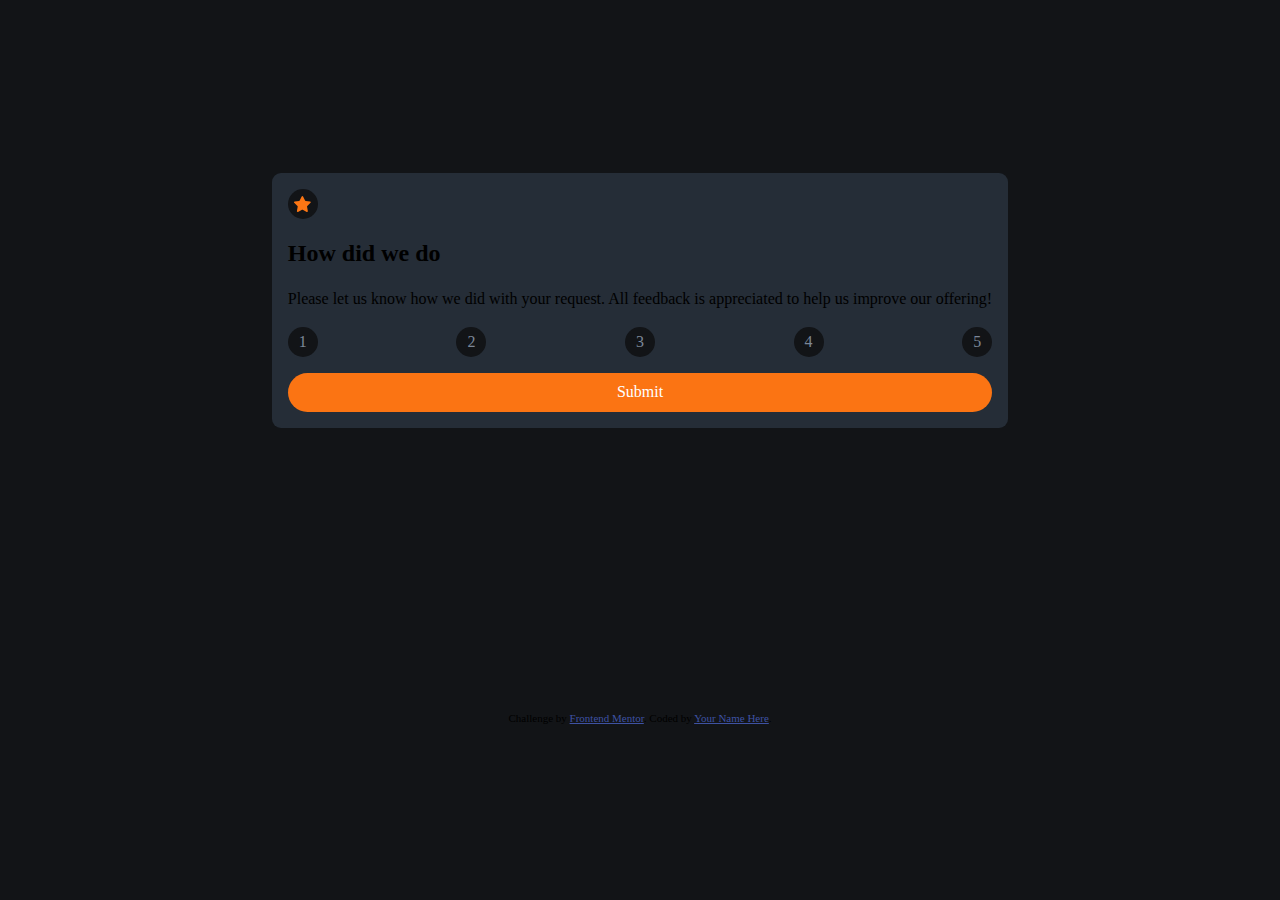
<file: interactive-rating-component-main/index.html>
<!DOCTYPE html>
<html lang="en">
  <head>
    <meta charset="UTF-8" />
    <meta name="viewport" content="width=device-width, initial-scale=1.0" />
    <!-- displays site properly based on user's device -->

    <link
      rel="icon"
      type="image/png"
      sizes="32x32"
      href="./images/favicon-32x32.png"
    />

    <title>Frontend Mentor | Interactive rating component</title>

    <link rel="stylesheet" href="./style.css" />
    <link rel="stylesheet" href="./reset.css" />

    <!-- Feel free to remove these styles or customise in your own stylesheet 👍 -->
    <style>
      .attribution {
        font-size: 11px;
        text-align: center;
      }
      .attribution a {
        color: hsl(228, 45%, 44%);
      }
    </style>
  </head>
  <body>
    <main>
      <!-- Rating state start -->

      <div class="box active">
        <div class="rating--section grid__section">
          <div class="icon">
            <img src="./images/icon-star.svg" alt="star logo image" />
          </div>
          <h2>How did we do</h2>
          <p>
            Please let us know how we did with your request. All feedback is
            appreciated to help us improve our offering!
          </p>
          <ul class="ratings" data-ratings="">
            <li data-rating="1">1</li>
            <li data-rating="2">2</li>
            <li data-rating="3">3</li>
            <li data-rating="4">4</li>
            <li data-rating="5">5</li>
          </ul>
          <button id="submit">Submit</button>
        </div>
        <div id="demo"></div>
      </div>

      <!-- Rating state end -->

      <!-- Thank you state start -->
      <div class="box output__section">
        <img src="./images/illustration-thank-you.svg" alt="" />
        <p class="ratings__selected">You have selected blank out of 5</p>

        <h1>Thank you!</h1>
        <p>
          We appreciate you taking the time to give a rating. If you ever need
          more support, don’t hesitate to get in touch!
        </p>
      </div>

      <!-- Thank you state end -->

      <div class="attribution">
        Challenge by
        <a href="https://www.frontendmentor.io?ref=challenge" target="_blank"
          >Frontend Mentor</a
        >. Coded by <a href="#">Your Name Here</a>.
      </div>
    </main>

    <script src="./script.js"></script>
  </body>
</html>
</file>
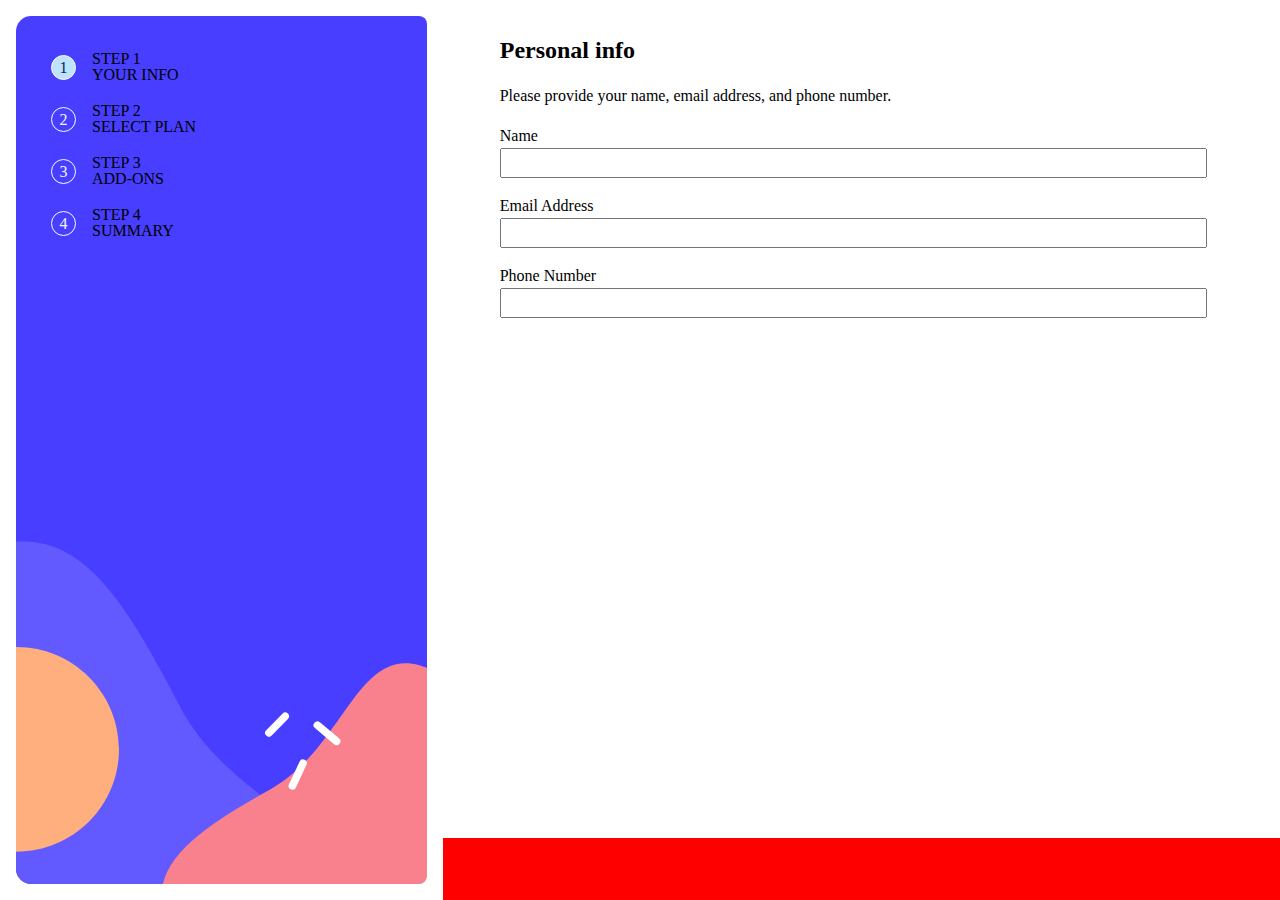
<file: multi-step-form-main/index.html>
<!DOCTYPE html>
<html lang="en">
  <head>
    <meta charset="UTF-8" />
    <meta http-equiv="X-UA-Compatible" content="IE=edge" />
    <meta name="viewport" content="width=device-width, initial-scale=1.0" />
    <title>Multi step form</title>

    <link rel="stylesheet" href="./reset.css" />
    <link rel="stylesheet" href="./style.css" />

    <link rel="shortcut icon" href="#" />

    <script src="./script.js" defer></script>
  </head>
  <body>
    <main>
      <nav class="navigation">
        <ul>
          <li>
            <div class="number" data-step-indicate>1</div>
            <div class="nav--title">
              <p>step 1</p>
              <p>your info</p>
            </div>
          </li>
          <li>
            <div class="number" data-step-indicate>2</div>
            <div class="nav--title">
              <p>step 2</p>
              <p>select plan</p>
            </div>
          </li>
          <li>
            <div class="number" data-step-indicate>3</div>
            <div class="nav--title">
              <p>step 3</p>
              <p>add-ons</p>
            </div>
          </li>
          <li>
            <div class="number" data-step-indicate>4</div>
            <div class="nav--title">
              <p>step 4</p>
              <p>summary</p>
            </div>
          </li>
        </ul>
      </nav>

      <form data-multi-step>
        <!-- STep number one start here-->
        <div class="card" data-step>
          <div class="card--form">
            <h2>Personal info</h2>
            <p>Please provide your name, email address, and phone number.</p>
            <div class="input--group">
              <label for="name">Name</label>
              <input type="text" name="name" id="name" />
            </div>
            <div class="input--group">
              <label for="email">Email Address</label>
              <input type="email" required name="email" id="email" />
            </div>
            <div class="input--group">
              <label for="phone">Phone Number</label>
              <input type="text" required name="phone" id="phone" />
            </div>
          </div>
          <div class="card--buttons">
            <button class="btn btn--next" type="button" data-next>
              Next Step
            </button>
          </div>
        </div>

        <!-- STep number two start here-->
        <div class="card" data-step>
          <div class="card--form">
            <h2>Select your plan</h2>
            <p>You have the option of monthly or yearly billing.</p>

            <div class="option">
              <label for="first" class="chkbox--style">Acarde</label>
              <input type="checkbox" name="" id="first" />
            </div>
          </div>
          <div class="card--buttons">
            <button class="btn btn--previous" type="button" data-previous>
              Go Back
            </button>
            <button class="btn btn--next" type="button" data-next>
              Next Step
            </button>
          </div>
        </div>
        <div class="card" data-step>
          <div class="card--form"></div>
          <div class="card--buttons">
            <button class="btn btn--previous" type="button" data-previous>
              Go Back
            </button>
            <button class="btn btn--next" type="button" data-next>
              Next Step
            </button>
          </div>
        </div>
        <div class="card" data-step>
          <div class="card--form"></div>
          <div class="card--buttons">
            <button class="btn btn--previous" type="button" data-previous>
              Go Back
            </button>
            <button class="btn btn--confirm" type="submit">Confirm</button>
          </div>
        </div>
        <div class="card" data-step>
          <div class="card--form">
            Cupidatat esse consectetur excepteur excepteur qui sit do
            consectetur proident amet consectetur officia. Pariatur laborum et
            sunt consequat. Occaecat occaecat id velit deserunt velit esse elit
            esse reprehenderit incididunt reprehenderit dolor dolore proident.
            In eiusmod ad excepteur adipisicing Lorem est.
          </div>
          <div class="card--buttons"></div>
        </div>
      </form>
    </main>
  </body>
</html>
</file>
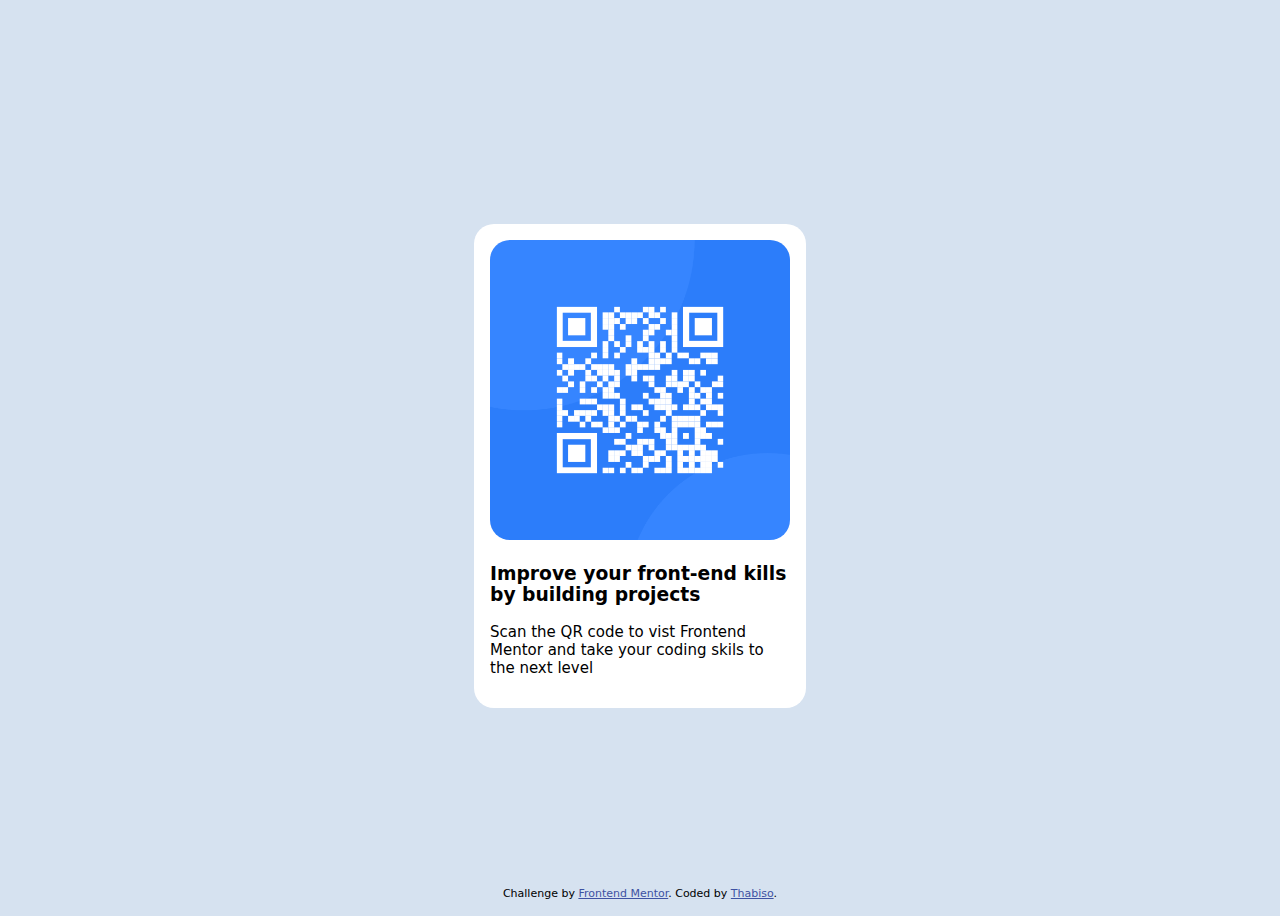
<file: qr-code-component-main/index.html>
<!DOCTYPE html>
<html lang="en">
<head>
  <meta charset="UTF-8">
  <meta name="viewport" content="width=device-width, initial-scale=1.0"> <!-- displays site properly based on user's device -->
  <link rel="stylesheet" href="./style.css">

  <link rel="icon" type="image/png" sizes="32x32" href="./images/favicon-32x32.png">
  
  <title>Frontend Mentor | QR code component</title>

  <!-- Feel free to remove these styles or customise in your own stylesheet 👍 -->
  <style>
    .attribution { font-size: 11px; text-align: center; }
    .attribution a { color: hsl(228, 45%, 44%); }
  </style>
</head>
<body>
  <main>
    <div class="block">
      <img src="./images/image-qr-code.png" alt="QR code">
      <h3>
        Improve your front-end kills by building projects
      </h3>
      <p>
        Scan the QR code to vist Frontend Mentor and take your coding skils to the next level
      </p>
    </div>
  
  <div class="attribution">
    Challenge by <a href="https://www.frontendmentor.io?ref=challenge" target="_blank">Frontend Mentor</a>. 
    Coded by <a href="#">Thabiso</a>.
  </div>
</main>
</body>
</html>
</file>
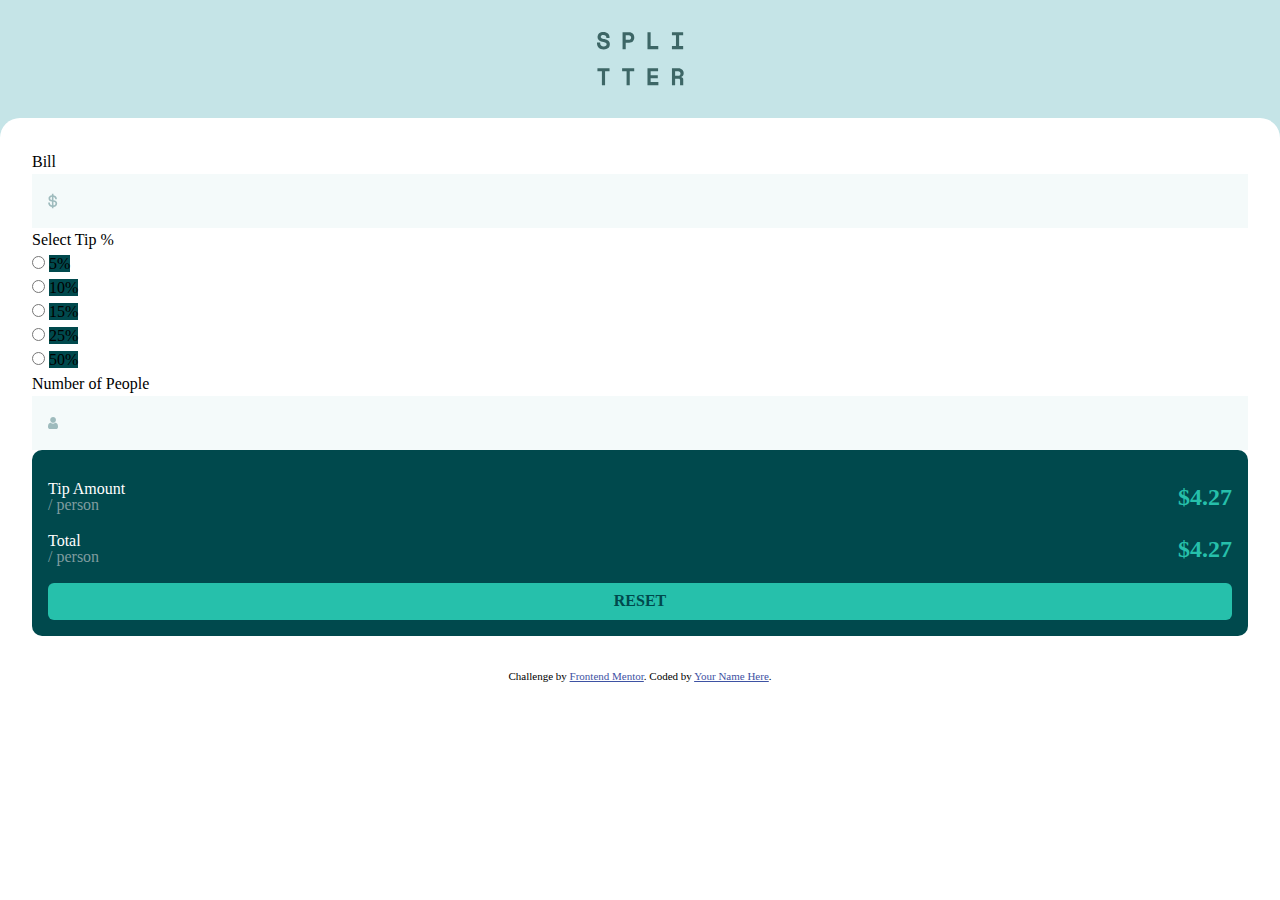
<file: tip-calculator-app-main/index.html>
<!DOCTYPE html>
<html lang="en">
  <head>
    <meta charset="UTF-8" />
    <meta name="viewport" content="width=device-width, initial-scale=1.0" />
    <!-- displays site properly based on user's device -->

    <link
      rel="icon"
      type="image/png"
      sizes="32x32"
      href="./images/favicon-32x32.png"
    />

    <link rel="stylesheet" href="reset.css" />
    <link rel="stylesheet" href="style.css" />

    <script src="script.js"></script>

    <title>Frontend Mentor | Tip calculator app</title>

    <!-- Feel free to remove these styles or customise in your own stylesheet 👍 -->
    <style>
      .attribution {
        font-size: 11px;
        text-align: center;
      }
      .attribution a {
        color: hsl(228, 45%, 44%);
      }
    </style>
  </head>
  <body>
    <main>
      <div class="logo">
        <img src="./images/logo.svg" alt="splitter logo" />
      </div>
      <div class="calculator">
        <div class="input-area">
          <label for="bill">Bill</label>
          <div class="input-box">
            <span><img src="./images/icon-dollar.svg" alt="" /></span>
            <input type="text" data-bill />
          </div>
          <div class="tip-select">
            <p>Select Tip %</p>
            <div class="grid-radioboxes">
              <div class="tip-box">
                <input type="radio" name="tip" id="tip1" value="5%" />
                <label for="tip1">5%</label>
              </div>
              <div class="tip-box">
                <input type="radio" name="tip" id="tip2" value="10%" />
                <label for="tip2">10%</label>
              </div>
              <div class="tip-box">
                <input type="radio" name="tip" id="tip3" value="15%" />
                <label for="tip1">15%</label>
              </div>

              <div class="tip-box">
                <input type="radio" name="tip" id="tip4" value="25%" />
                <label for="tip1">25%</label>
              </div>

              <div class="tip-box">
                <input type="radio" name="tip" id="tip5" value="50%" />
                <label for="tip1">50%</label>
              </div>
            </div>
          </div>

          <label for="bill">Number of People</label>
          <div class="input-box">
            <span><img src="./images/icon-person.svg" alt="" /></span>
            <input type="text" />
          </div>
        </div>
        <div class="results-area">
          <div class="output tip-amount">
            <div class="title">
              <p>Tip Amount</p>
              <span>/ person</span>
            </div>
            <div class="amount">$4.27</div>
          </div>
          <div class="output total">
            <div class="title">
              <p>Total</p>
              <span>/ person</span>
            </div>
            <div class="amount" data-amount-output>$4.27</div>
          </div>
          <button class="button">Reset</button>
        </div>
      </div>
    </main>

    <div class="attribution">
      Challenge by
      <a href="https://www.frontendmentor.io?ref=challenge" target="_blank"
        >Frontend Mentor</a
      >. Coded by <a href="#">Your Name Here</a>.
    </div>
  </body>
</html>
</file>
<file: interactive-rating-component-main/style.css>
/* colors */
:root {
  --clr-primary-400: hsl(25, 97%, 53%);

  --clr-neutral-100: hsl(0, 0%, 100%);
  --clr-neutral-200: hsl(217, 12%, 63%);
  --clr-neutral-300: hsl(216, 12%, 54%);
  --clr-neutral-400: #252d37;
  --clr-neutral-500: #121417;
}

main {
  height: 100vh;
  background-color: var(--clr-neutral-500);
  display: grid;
  justify-content: center;
  align-items: center;
  padding: 2rem;
}

.box {
  background: var(--clr-neutral-400);
  overflow: hidden;
  display: none;
  border-radius: 9px;
  padding: 1rem;
}

.grid__section {
  display: grid;
  gap: 1rem;
}

.rating--section {
  display: grid;
}

.rating--section .icon {
  background-color: var(--clr-neutral-500);
  width: 30px;
  height: 30px;
  display: grid;
  justify-content: center;
  align-items: center;
  border-radius: 20px;
}

.active {
  display: block;
}

.ratings {
  list-style: none;
  display: flex;
  justify-content: space-between;
  padding: 0;
}

.ratings li {
  width: 30px;
  height: 30px;
  background-color: var(--clr-neutral-500);
  color: var(--clr-neutral-300);
  border-radius: 20px;
  display: flex;
  align-items: center;
  justify-content: center;
  cursor: pointer;
}

button {
  width: 100%;
  padding: 0.45rem;
  border-radius: 20px;
  border: none;
  background-color: var(--clr-primary-400);
  color: var(--clr-neutral-100);
}

.chosen {
  color: red;
  background-color: pink;
}
</file>
<file: multi-step-form-main/style.css>
:root {
  /* Primary */
  --clr-primary-500: hsl(213, 96%, 18%);
  --clr-primary-400: hsl(243, 100%, 62%);
  --clr-primary-300: hsl(228, 100%, 84%);
  --clr-primary-200: hsl(206, 94%, 87%);
  --clr-primary-100: hsl(354, 84%, 57%);

  /* neutral */
  --clr-neutral-500: hsl(231, 11%, 63%);
  --clr-neutral-400: hsl(229, 24%, 87%);
  --clr-neutral-300: hsl(217, 100%, 97%);
  --clr-neutral-200: hsl(231, 100%, 99%);
  --clr-neutral-100: hsl(0, 0%, 100%);

  /* fonts*/
  --ff-main: ubuntu;
  --fw-bold: 700;
  --fw-medium: 500;
  --fw-light: 400;
  --fs-paragraph: 16px;
}

main {
  position: relative;
  background: url(./assets/images/bg-sidebar-mobile.svg);
  background-repeat: no-repeat;
  background-size: contain;
  background-color: var(--clr-neutral-300);
  min-height: 100vh;
}

.navigation {
  width: 100%;
}

.navigation ul {
  padding: 20px;
  display: flex;
  gap: 20px;
  justify-content: center;
  width: 100%;
}

.navigation li {
  list-style: none;
}

.navigation .number {
  border-radius: 20px;
  border: 1px solid var(--clr-neutral-200);
  color: var(--clr-neutral-300);
  height: 25px;
  list-style: none;
  overflow: hidden;
  text-align: center;
  width: 25px;
}

.nav--title {
  display: none;
}

/* Form section */
.card {
  display: none;
  height: 100%;
  background-color: transparent;
}

.card--form {
  background-color: var(--clr-neutral-100);
  border-radius: 8px;
  width: 100%;
  margin: 0 auto;
  padding: 1rem;
  display: grid;
  gap: 1rem;
  width: 90%;
}

.input--group {
  display: grid;
}

.card.active {
  display: block;
}

.number.highlight {
  color: var(--clr-primary-500);
  background-color: var(--clr-primary-200);
}

.card--buttons {
  position: absolute;
  background-color: red;
  width: 100%;
  padding: 1rem;
  bottom: 0;
}

.btn--next {
  float: right;
}

.btn--confirm {
  float: right;
}

.btn--previous {
  float: left;
}

/* Step 2 */

.chkbox--style {
  display: block;
  width: 100%;
  background-color: aqua;
}

.option input:checked {
  border: 100px solid yellow;
}

@media (min-width: 400px) {
  main {
    display: grid;
    height: 100vh;
    grid-template-columns: 1fr 2fr;
    gap: 1rem;
    padding: 1rem;
    background: none;
  }

  .navigation {
    background: url(./assets/images/bg-sidebar-desktop.svg);
    border-radius: 8px;
    width: 100%;
    height: 100%;
    background-size: cover;
    background-repeat: no-repeat;
  }

  .form {
    position: static;
    background-color: var(--clr-neutral-100);
    height: 100%;
  }

  .navigation ul {
    display: flex;
    flex-direction: column;
    gap: 20px;
    margin: 15px;
  }
  .navigation li {
    display: flex;
    align-items: center;
    gap: 1rem;
  }

  .navigation li p {
    text-transform: uppercase;
    line-height: 1;
  }

  .nav--title {
    display: block;
  }
}
</file>
<file: qr-code-component-main/style.css>
@import url('https://fonts.googleapis.com/css2?family=Outfit:wght@100&display=swap');


*{
    margin: 0;
    padding: 0;
    font-family: system-ui, 'Outfit', sans-serif, -apple-system, BlinkMacSystemFont, 'Segoe UI', Roboto, Oxygen, Ubuntu, Cantarell, 'Open Sans', 'Helvetica Neue', sans-serif;
}

main{
    display: flex;
    justify-content: center;
    align-items: center;
    background-color: hsl(212, 45%, 89%);
    height: 100vh;
    padding: 1em 1em 0 1em;

}

.block {
    max-width: 300px;
    padding: 1em 1em;
    background-color: hsl(0, 0%, 100%) ;
    height: fit-content;
    border-radius: 20px;
    
}

img{
    width: 100%;
    border-radius: 20px;
}

h3{
    margin: 1em 0 ;
    font-weight: 700;
}

p{
    margin-bottom: 1em;
    font-size: 15px;
    font-weight: 300;
}

.attribution{
    position: absolute;
    bottom: 0;
}

@media only screen and (max-width: 600px) {
    
}
</file>
<file: tip-calculator-app-main/style.css>
:root {
  /*Primary*/

  --clr-primary-100: hsl(172, 67%, 45%);

  /* Neutral*/

  --clr-neutral-600: hsl(183, 100%, 15%);
  --clr-neutral-500: hsl(186, 14%, 43%);
  --clr-neutral-400: hsl(184, 14%, 56%);
  --clr-neutral-300: hsl(185, 41%, 84%);
  --clr-neutral-200: hsl(189, 41%, 97%);
  --clr-neutral-100: hsl(0, 0%, 100%);

  /* fonts */
  --fs-body: 24px;

  /* font weight */
  --fw-bold: 700;
}

main {
  background-color: var(--clr-neutral-300);
}

.logo {
  padding: 2rem;
}

.logo img {
  margin: 0 auto;
}

.calculator {
  background-color: var(--clr-neutral-100);
  padding: 2rem;
  border-radius: 20px 20px 0 0;
}

.input-box {
  display: grid;
  grid-template-columns: 10px 1fr;
  align-items: center;
  background-color: var(--clr-neutral-200);
  padding: 0.5rem 1rem;
}

.input-box input {
  background-color: transparent;
  border: none;
  text-align: right;
  color: var(--clr-neutral-600);
  font-weight: var(--fw-bold);
  font-size: var(--fs-body);
}

textarea:focus,
input:focus {
  outline: none;
}

.bill--input input:focus,
input:hover {
  border: none;
}

.grid-radio {
  display: grid;
  grid-template-columns: minmax(150px, 1fr);
}

.tip-box label {
  width: 100px;
  background-color: var(--clr-neutral-600);
}

.results-area {
  display: grid;
  gap: 1rem;

  background-color: var(--clr-neutral-600);
  border-radius: 10px;
  padding: 1.8rem 1rem 1rem 1rem;
}

.output {
  display: grid;
  grid-template-columns: 1fr 1fr;
  justify-content: center;
  align-items: center;
}

.output .title {
  line-height: 1;
  color: var(--clr-neutral-100);
}

.output .title span {
  color: var(--clr-neutral-400);
}

.output .amount {
  text-align: right;
  font-size: var(--fs-body);
  font-weight: var(--fw-bold);
  color: var(--clr-primary-100);
}

.button {
  background-color: var(--clr-primary-100);
  border: none;
  padding: 0.4rem;
  border-radius: 6px;
  color: var(--clr-neutral-600);
  font-weight: var(--fw-bold);
  text-transform: uppercase;
}
</file>
